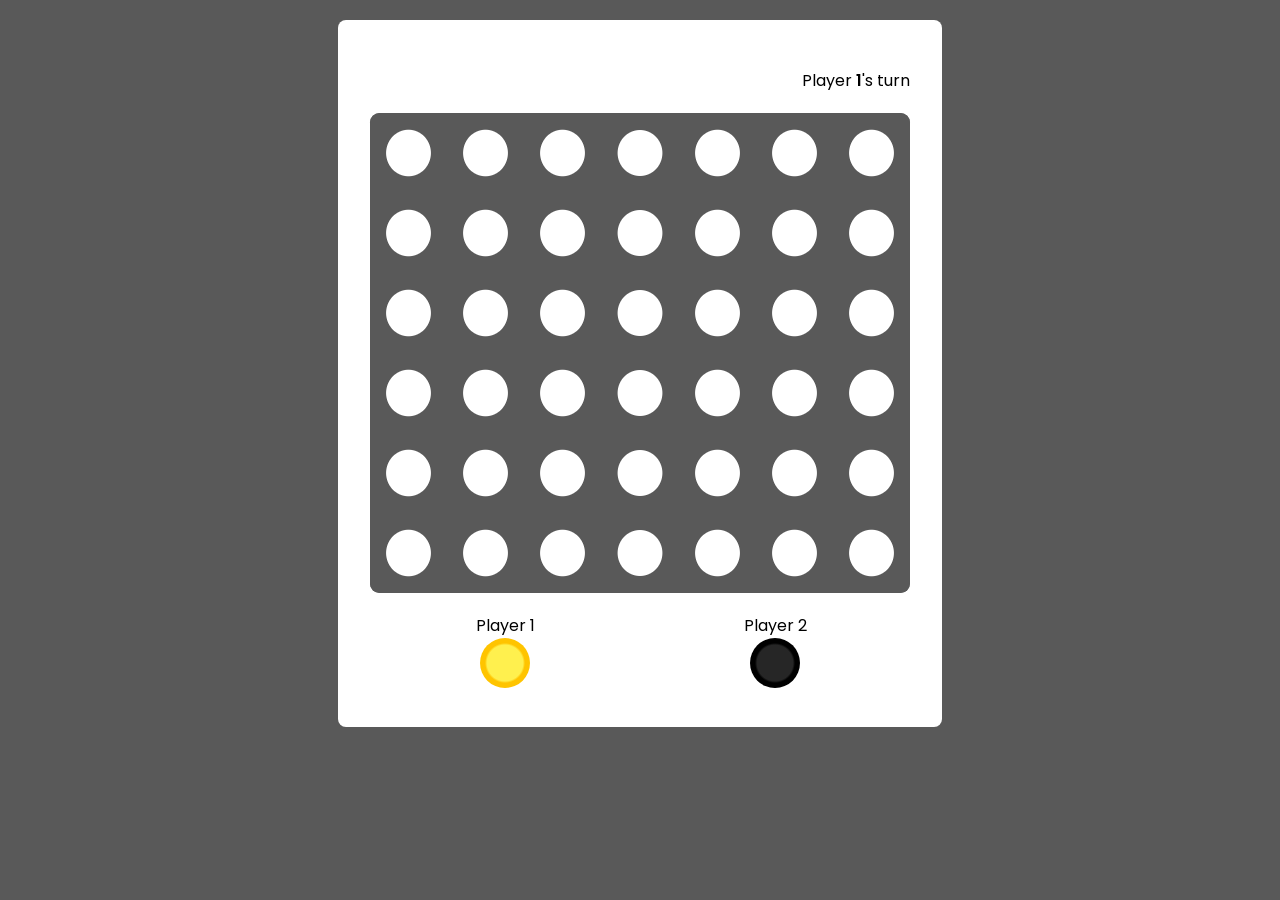
<file: CIS 4004 - Web-Based Information Technology/Assigment 3/index.html>
<!DOCTYPE html>
<html lang="en">
    <!-- Head -->
    <head>
        <meta name="viewport" content="width=device-width, initial-scale=1.0" />
        <title>Connect Four</title>
        <!-- Google Fonts -->
        <link
        href="https://fonts.googleapis.com/css2?family=Poppins:wght@400;500&display=swap"
        rel="stylesheet"
        />
        
        <!-- Stylesheet -->
        <link rel="stylesheet" href="connectFour.css" />
    </head>

    <!-- Body -->
    <body>

        <!-- Main Board -->
        <div class="wrapper">   
            <!-- Players Turn Indicator -->
            <div id="playerTurn">Temporary Text</div>

            <!-- Playing Game Board -->
            <div class="container"></div>

            <!-- Player Icon Indicator -->
            <div id="information">
                <!-- Player 1 -->
                <div class="player-wrappers">
                    Player 1
                    <div class="player1"></div>
                </div>
                <!-- Player 2 -->
                <div class="player-wrappers">
                    Player 2
                    <div class="player2"></div>
                </div>
            </div>
        </div>
        
        <!-- Game Message -->
        <div>
            <div id="message"></div>
        </div>
        
        <!-- Script -->
        <script src="connectFour.js"></script>
    </body>
</html>
</file>
<file: CIS 4004 - Web-Based Information Technology/Assigment 3/connectFour.css>
body {
  margin: 0;
  padding: 0;
  font-family: "Poppins", sans-serif;
  background-color: #595959;
}
.wrapper {
  width: 33.75em;
  background-color: #ffffff;
  position: absolute;
  padding: 2em;
  transform: translateX(-50%);
  left: 50%;
  top: 1.25em;
  border-radius: 0.5em;
}
.container {
  margin: 1.25em auto;
  width: 33.75em;
  border-radius: 0.6em;
  overflow: hidden;
  background-color: #595959;
}
#information {
  display: grid;
  width: 100%;
  grid-template-columns: 1fr 1fr;
}
.player-wrappers {
  display: flex;
  align-items: center;
  flex-direction: column;
}
.player1:before {
  content: "";
  display: inline-block;
  width: 3.12em;
  height: 3.12em;
  border-radius: 50%;
  background: radial-gradient(#fff04e 1.12em, #ffc400 1.25em);
}
.player2:before {
  content: "";
  display: inline-block;
  width: 3.12em;
  height: 3.12em;
  border-radius: 50%;
  background: radial-gradient(#262626 1.12em, #000000 1.25em);
}
#playerTurn {
  margin: 1em 0;
  text-align: right;
}
#playerTurn span {
  font-weight: 600;
}

.grid-row {
  margin: 0 auto;
  display: flex;
}
.grid-box {
  width: 5em;
  height: 5em;
  display: grid;
  place-items: center;
  background: radial-gradient(white 1.37em, #595959 1.43em);
  cursor: pointer;
}
.hide {
  display: none;
}
#message {
  margin-bottom: 1em;
  color: #ffffff;
  font-size: 1.2em;
}
</file>
